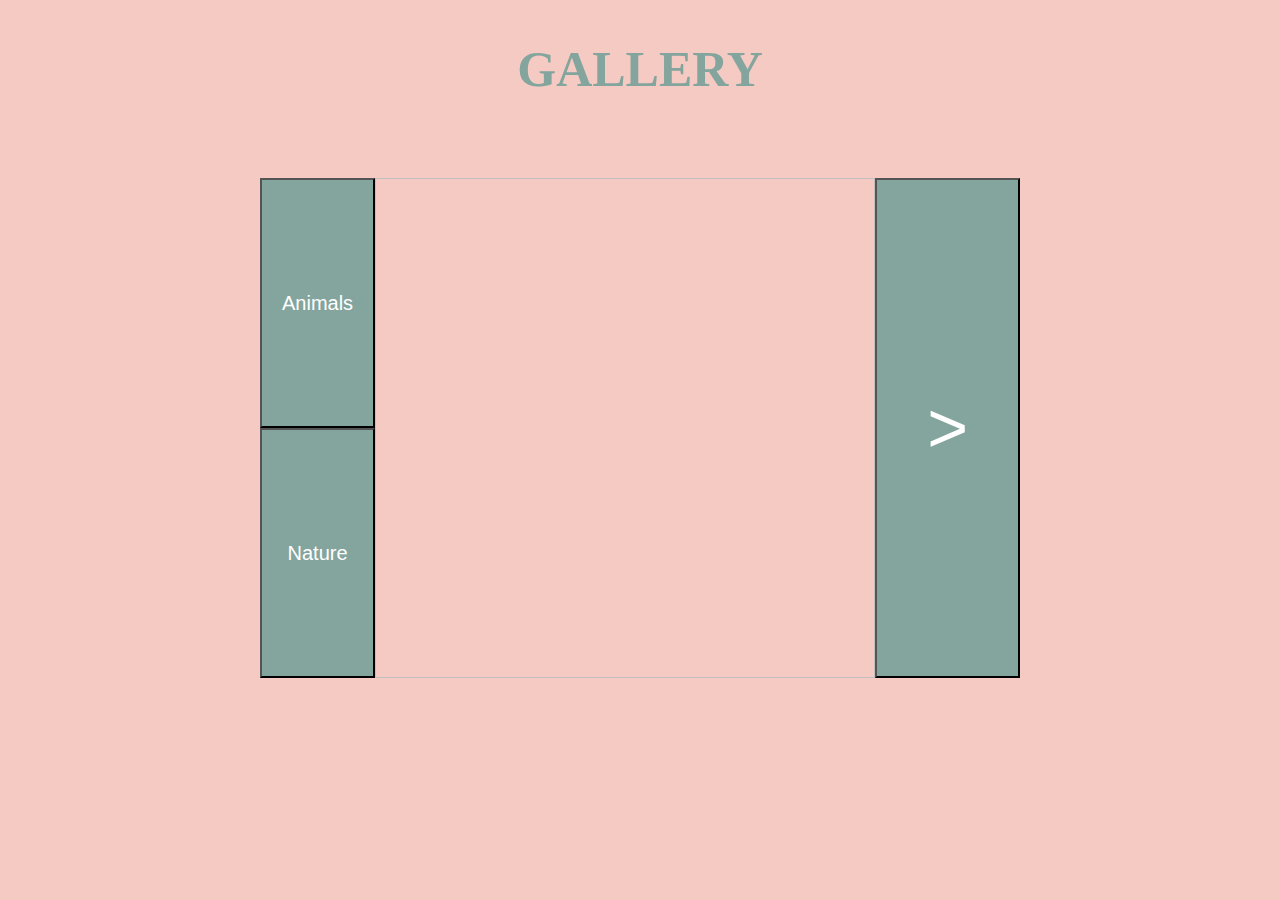
<file: Week2/index.html>
<!DOCTYPE html>
<html lang="en">
<head>
    <meta charset="UTF-8">
    <meta http-equiv="X-UA-Compatible" content="IE=edge">
    <meta name="viewport" content="width=device-width, initial-scale=1.0">
    <title>Image Gallery</title>
    <link rel="stylesheet" href="style.css">
</head>
<body>
    <h1>GALLERY</h1>
    <div class="container">
        <div class="container_buttons">
            <button class="animals" id="animals">Animals</button>
            <button class="nature" id="nature">Nature</button>
        </div>
        <div class="container_display">
            <img class="photos" id="photos" />
            <button class="nextButton" id="nextButton"> > </button>
        </div>
    </div>

    <script src="app.js"></script>
</body>
</html>
</file>
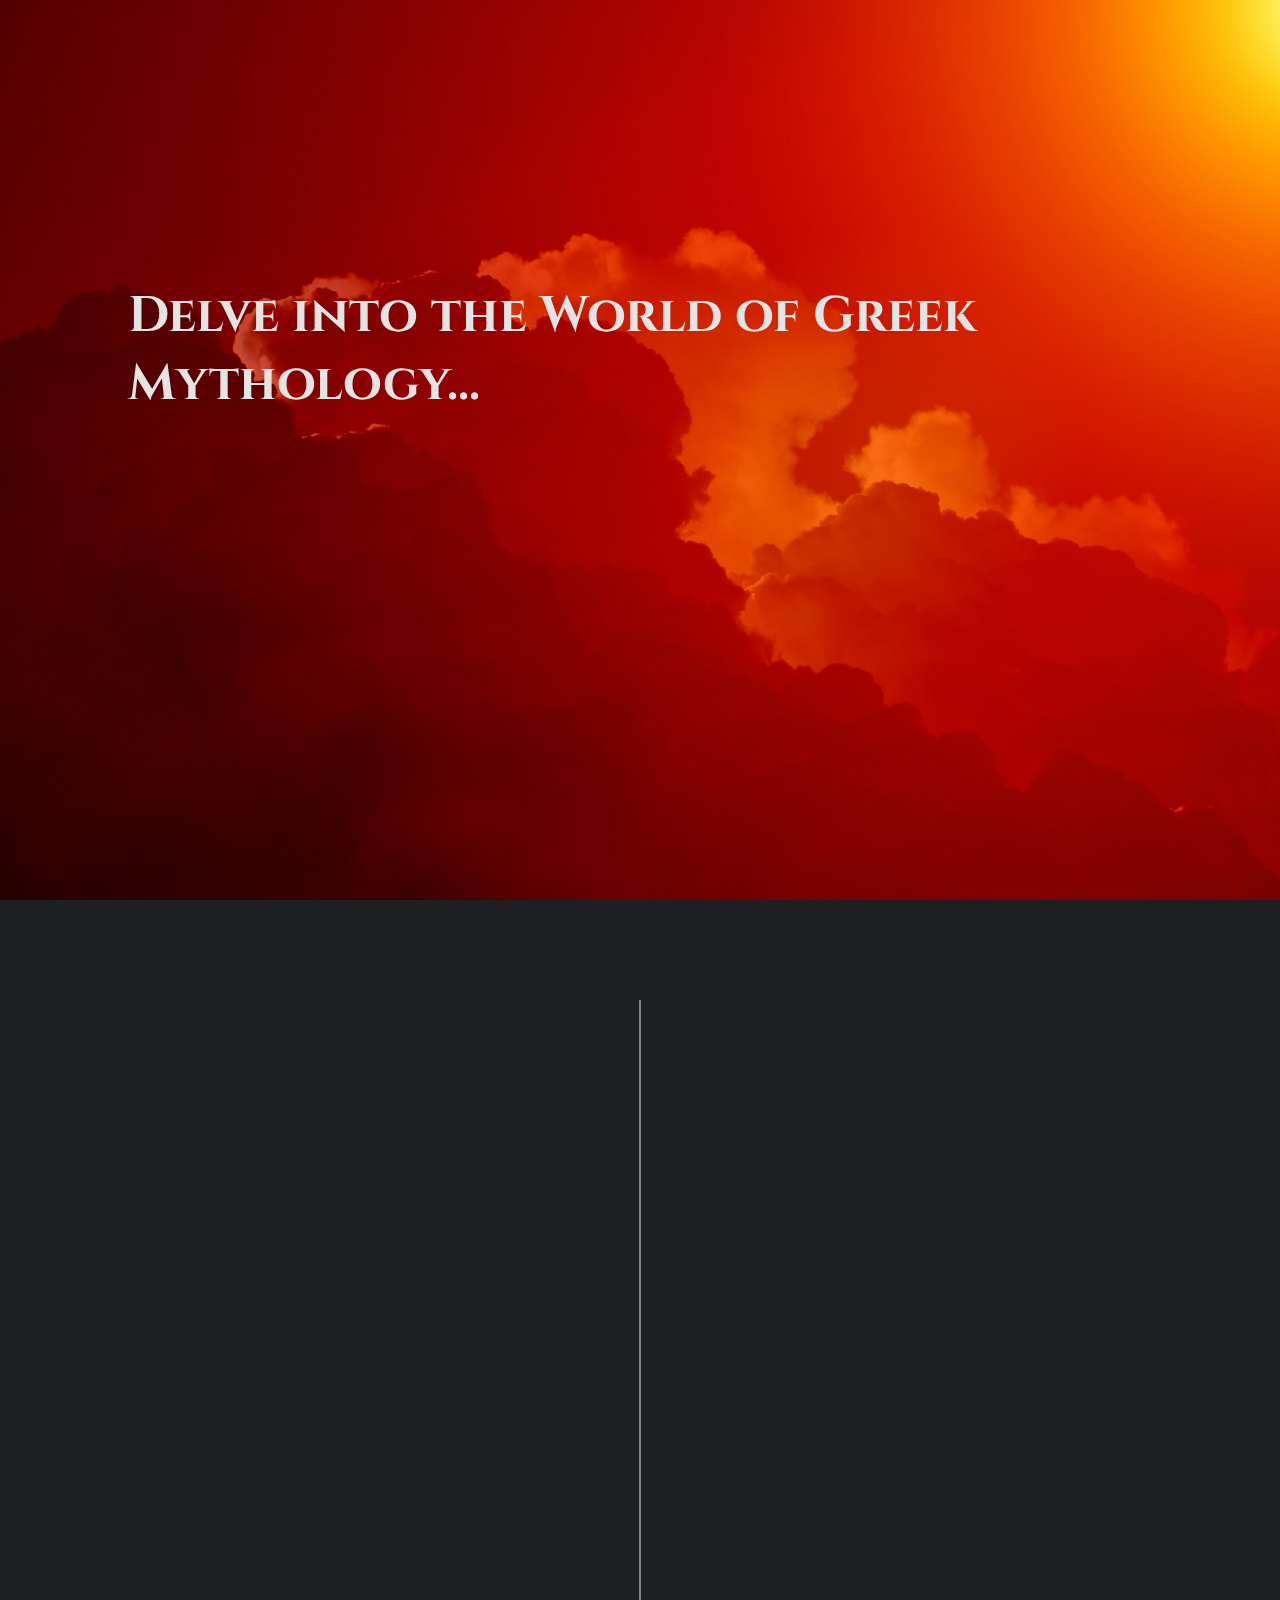
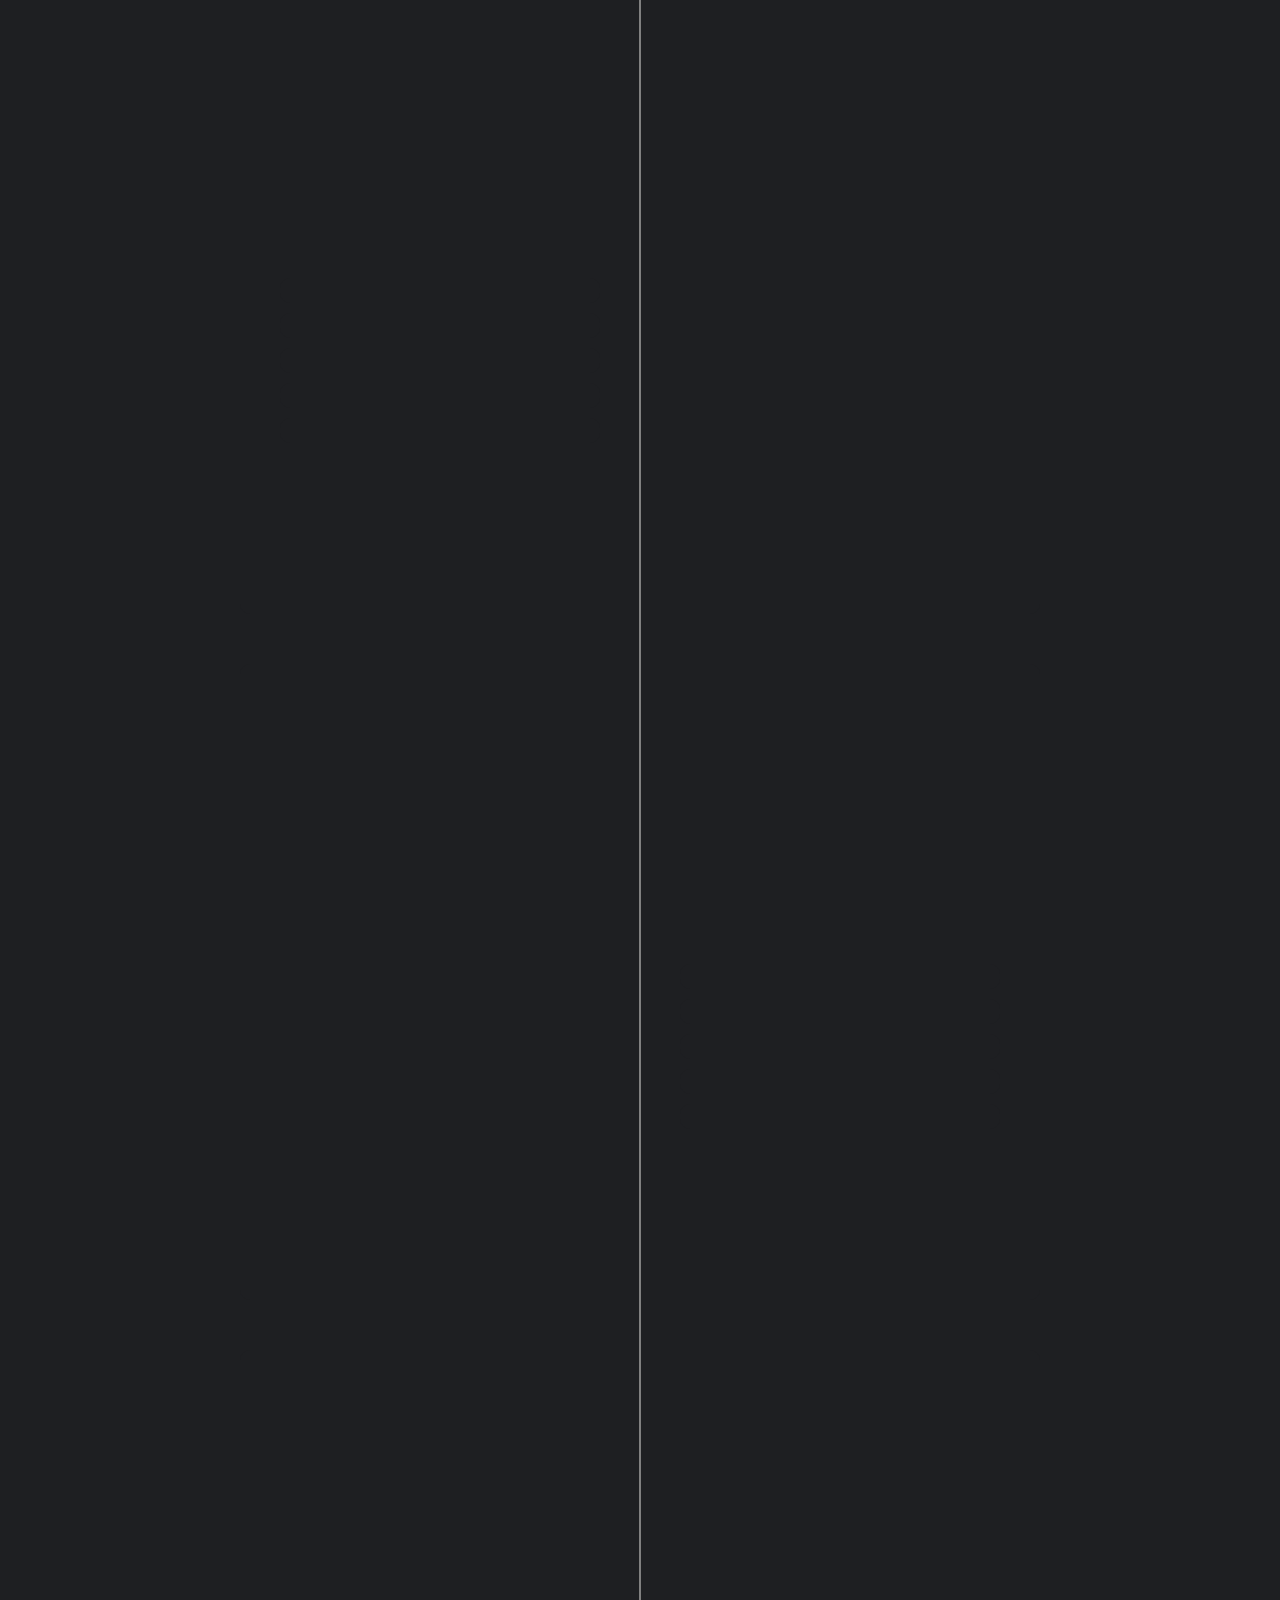
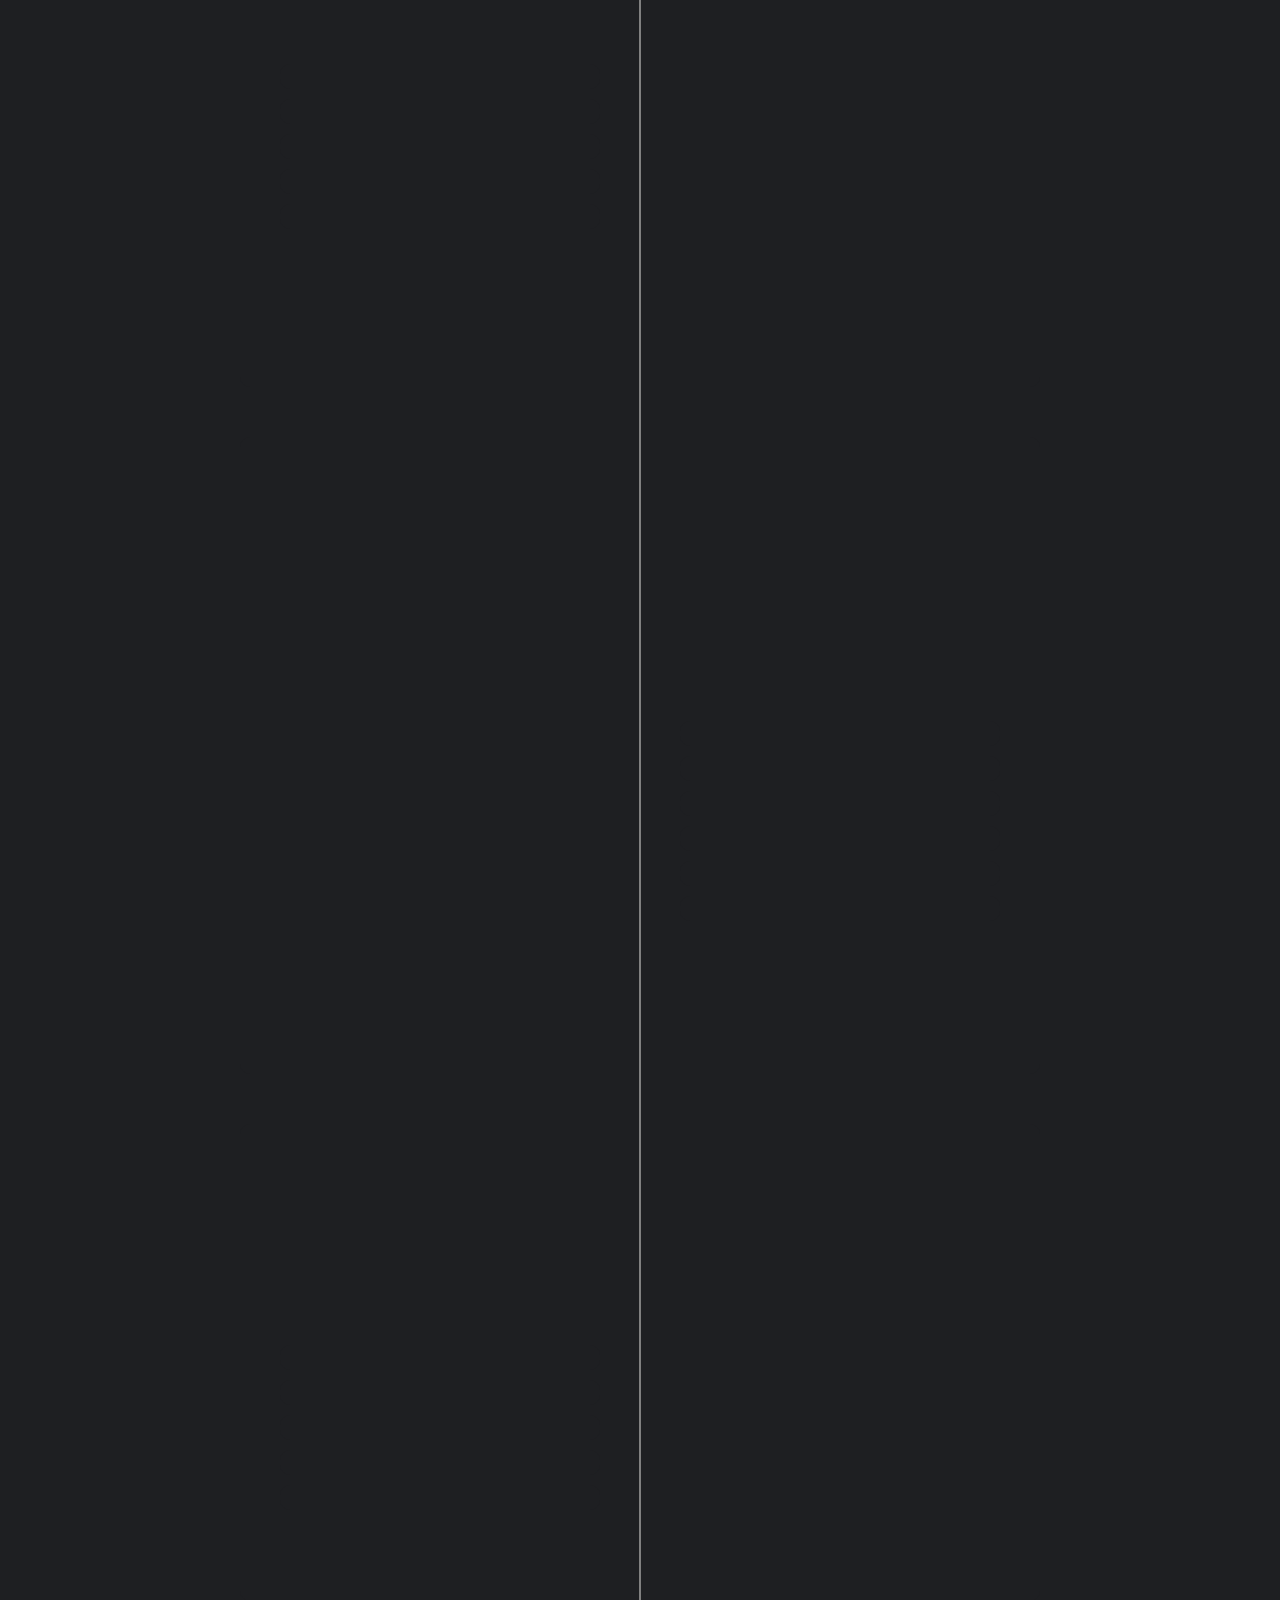
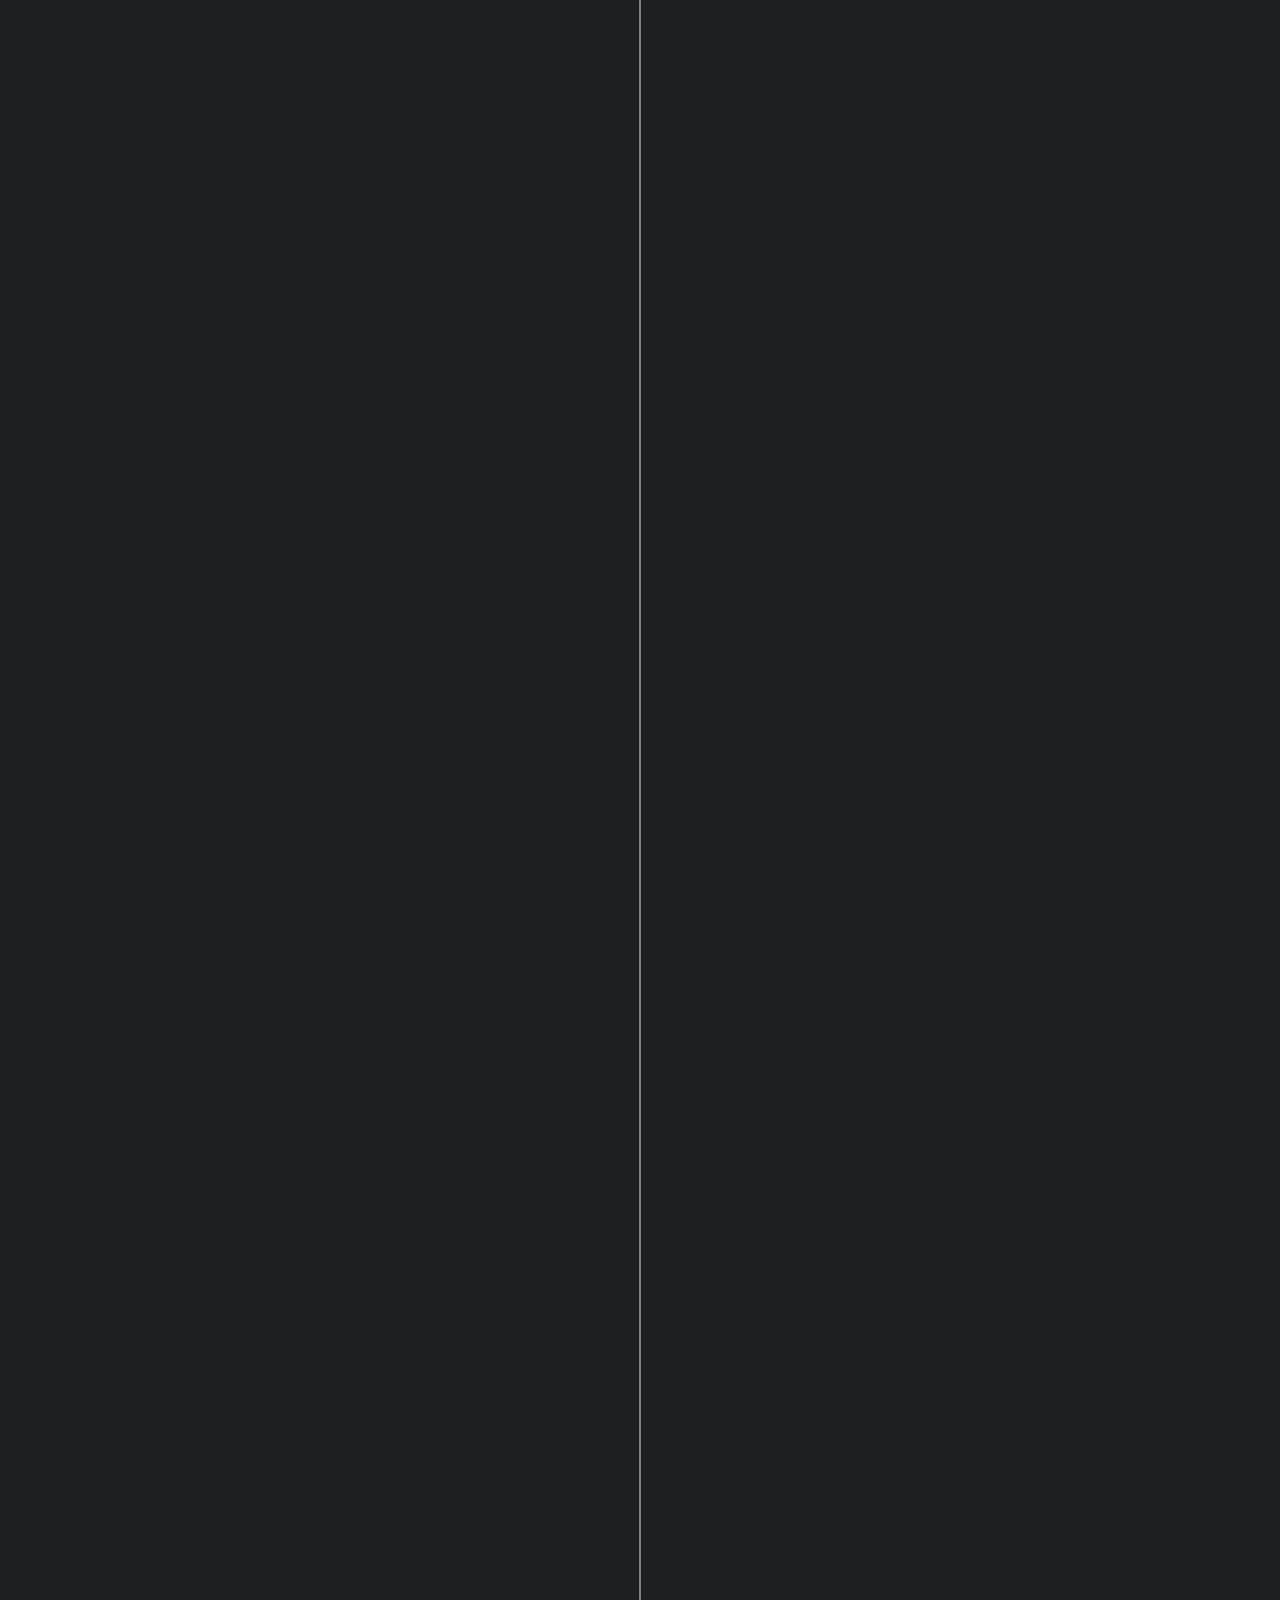
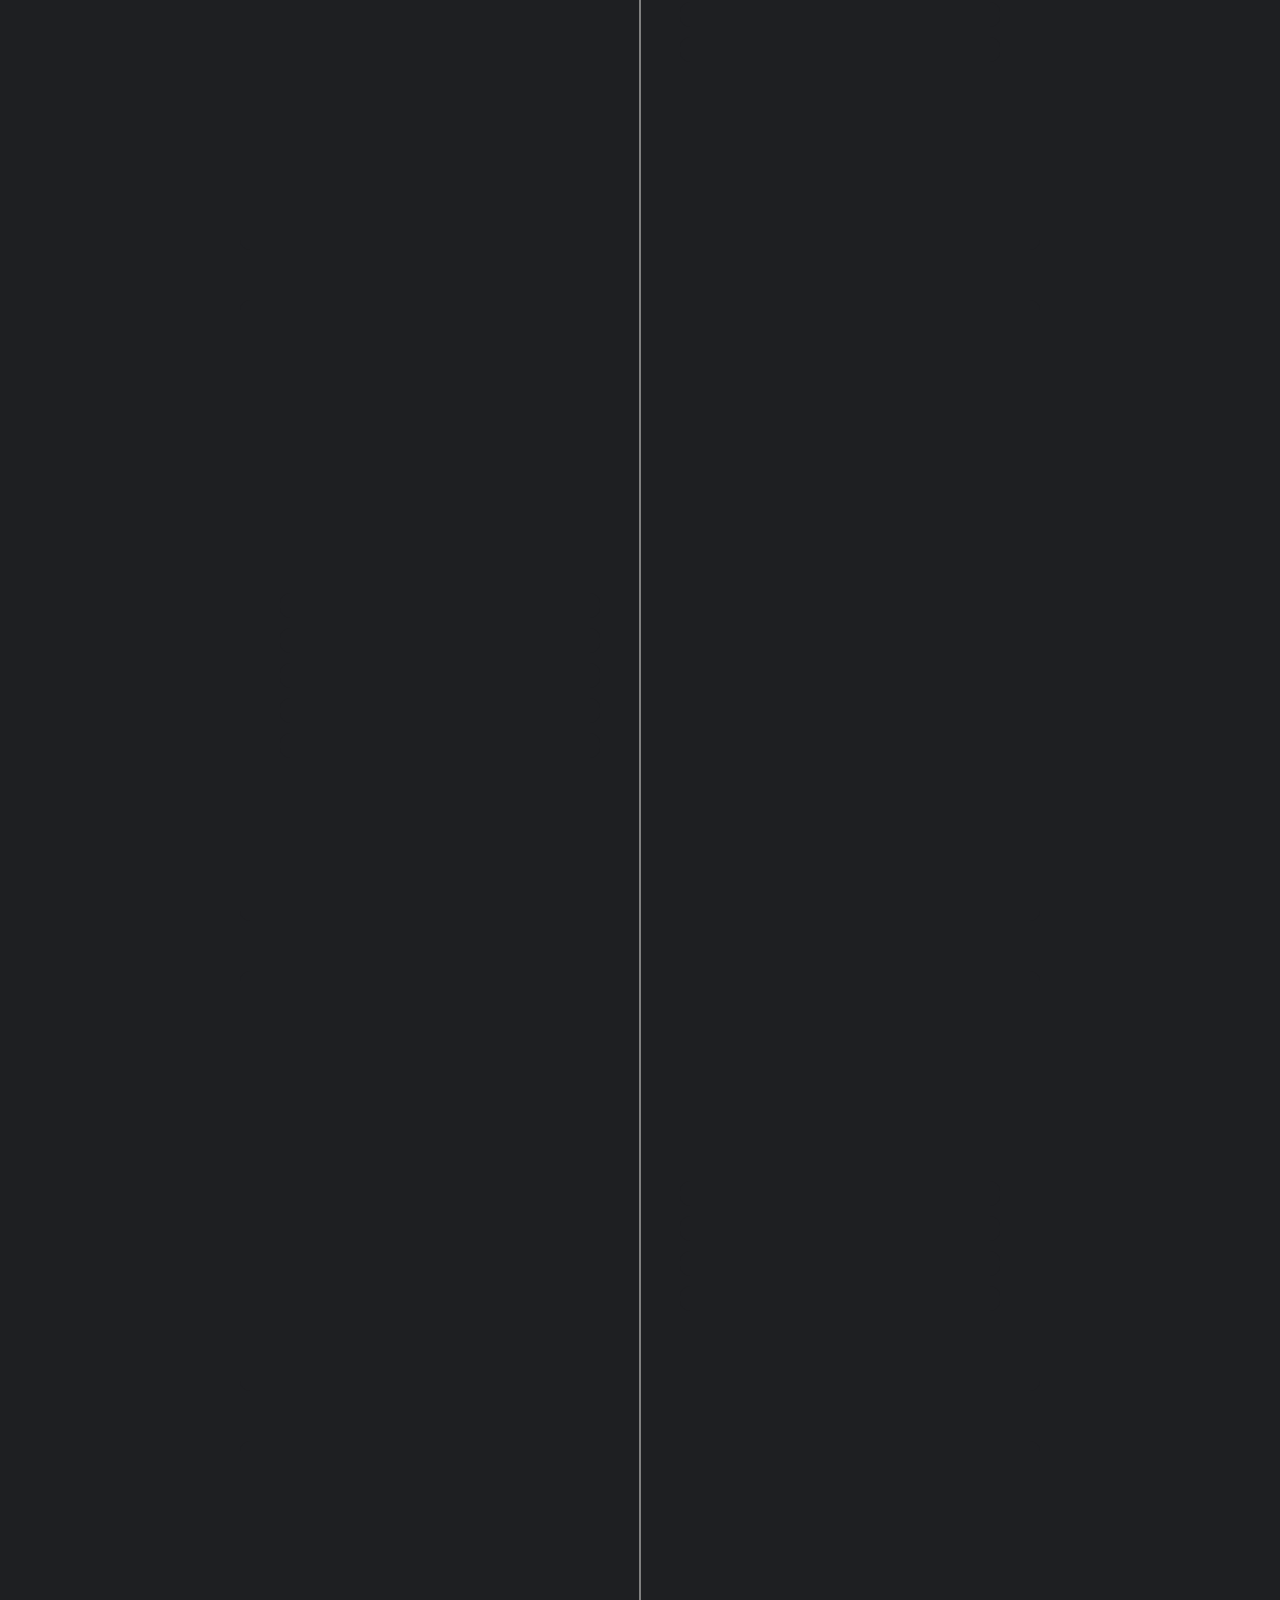
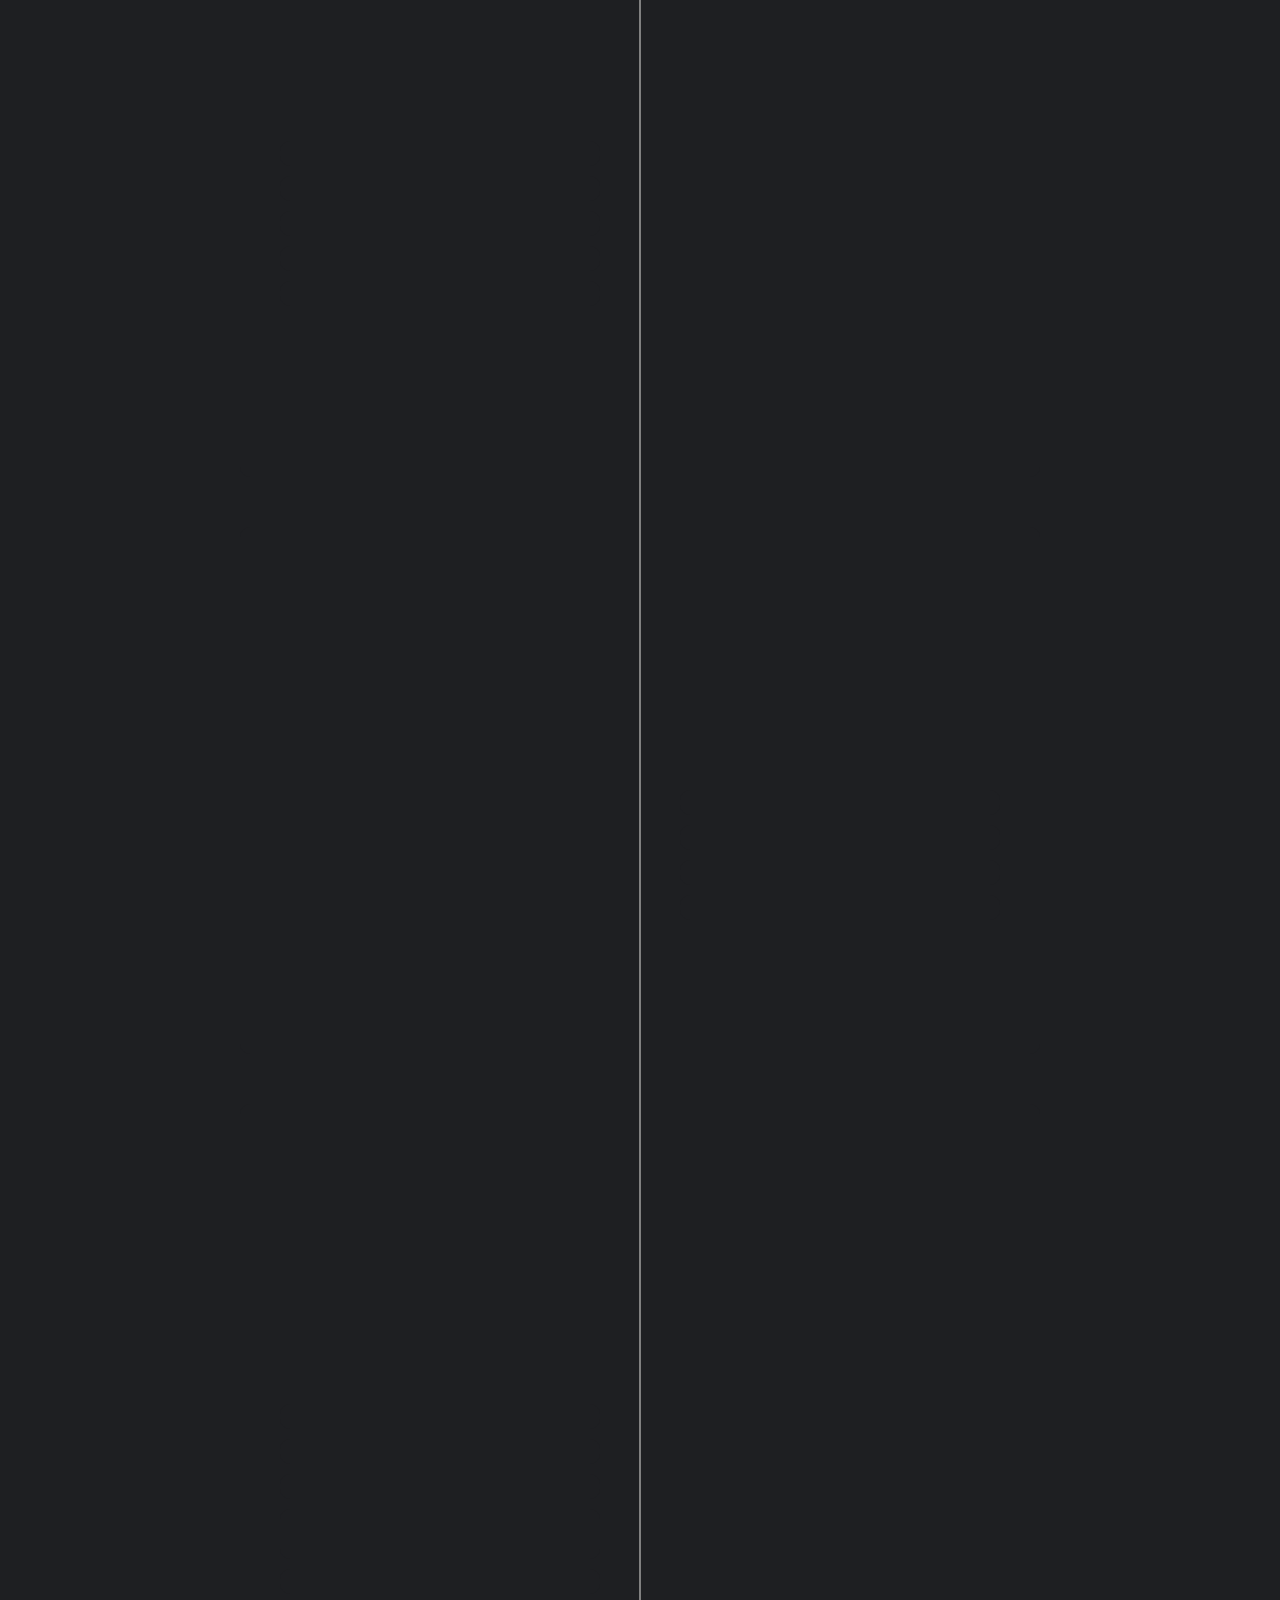
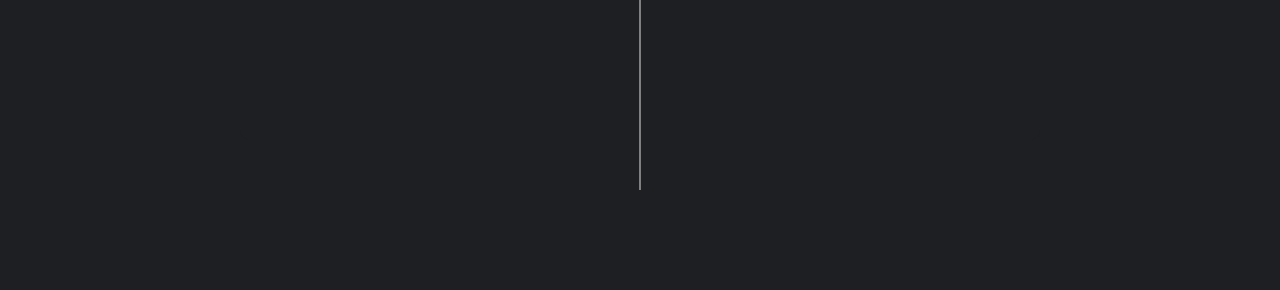
<file: Project 1/code/index.html>
<!DOCTYPE html>
<html lang="en">
<head>
    <meta charset="UTF-8">
    <meta http-equiv="X-UA-Compatible" content="IE=edge">
    <meta name="viewport" content="width=device-width, initial-scale=1.0">
    <title>Connections Lab - Project 1</title>

    <link rel="preconnect" href="https://fonts.googleapis.com">
    <link rel="preconnect" href="https://fonts.gstatic.com" crossorigin>
    <link href="https://fonts.googleapis.com/css2?family=Cinzel:wght@400;500;600;700;800;900&display=swap" rel="stylesheet">

    <link rel="stylesheet" href="style.css">
</head>
<body>

    <!-- The main page the user lands on -->
    <div class="container_home">
        <h1 class="container_home-title">Delve into the World of Greek Mythology...</h1>
    </div>

    <!-- Contains the timeline that the information is displayed on -->
    <div class="container">
        <div class="container_timeline">
            <ul id="list">

            </ul>
        </div>
    </div>
    <script src="app.js"></script>
</body>
</html>
</file>
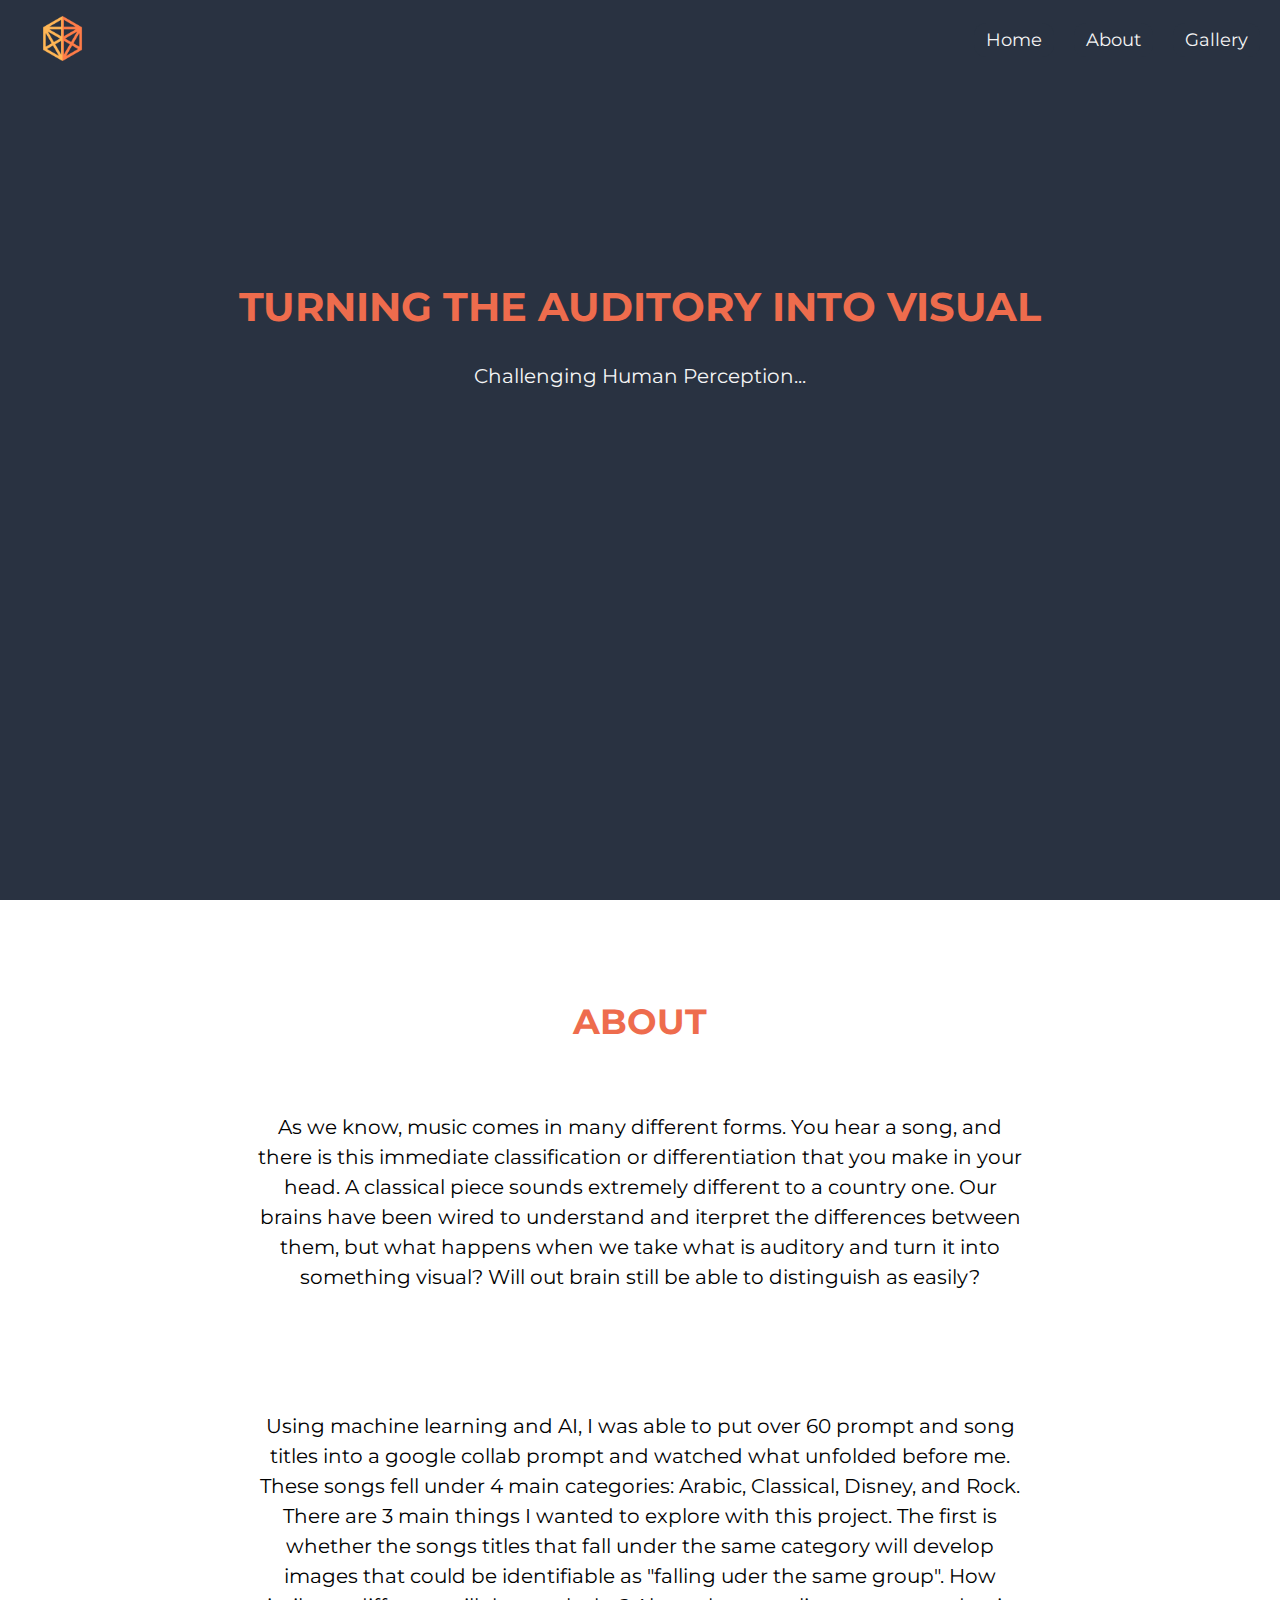
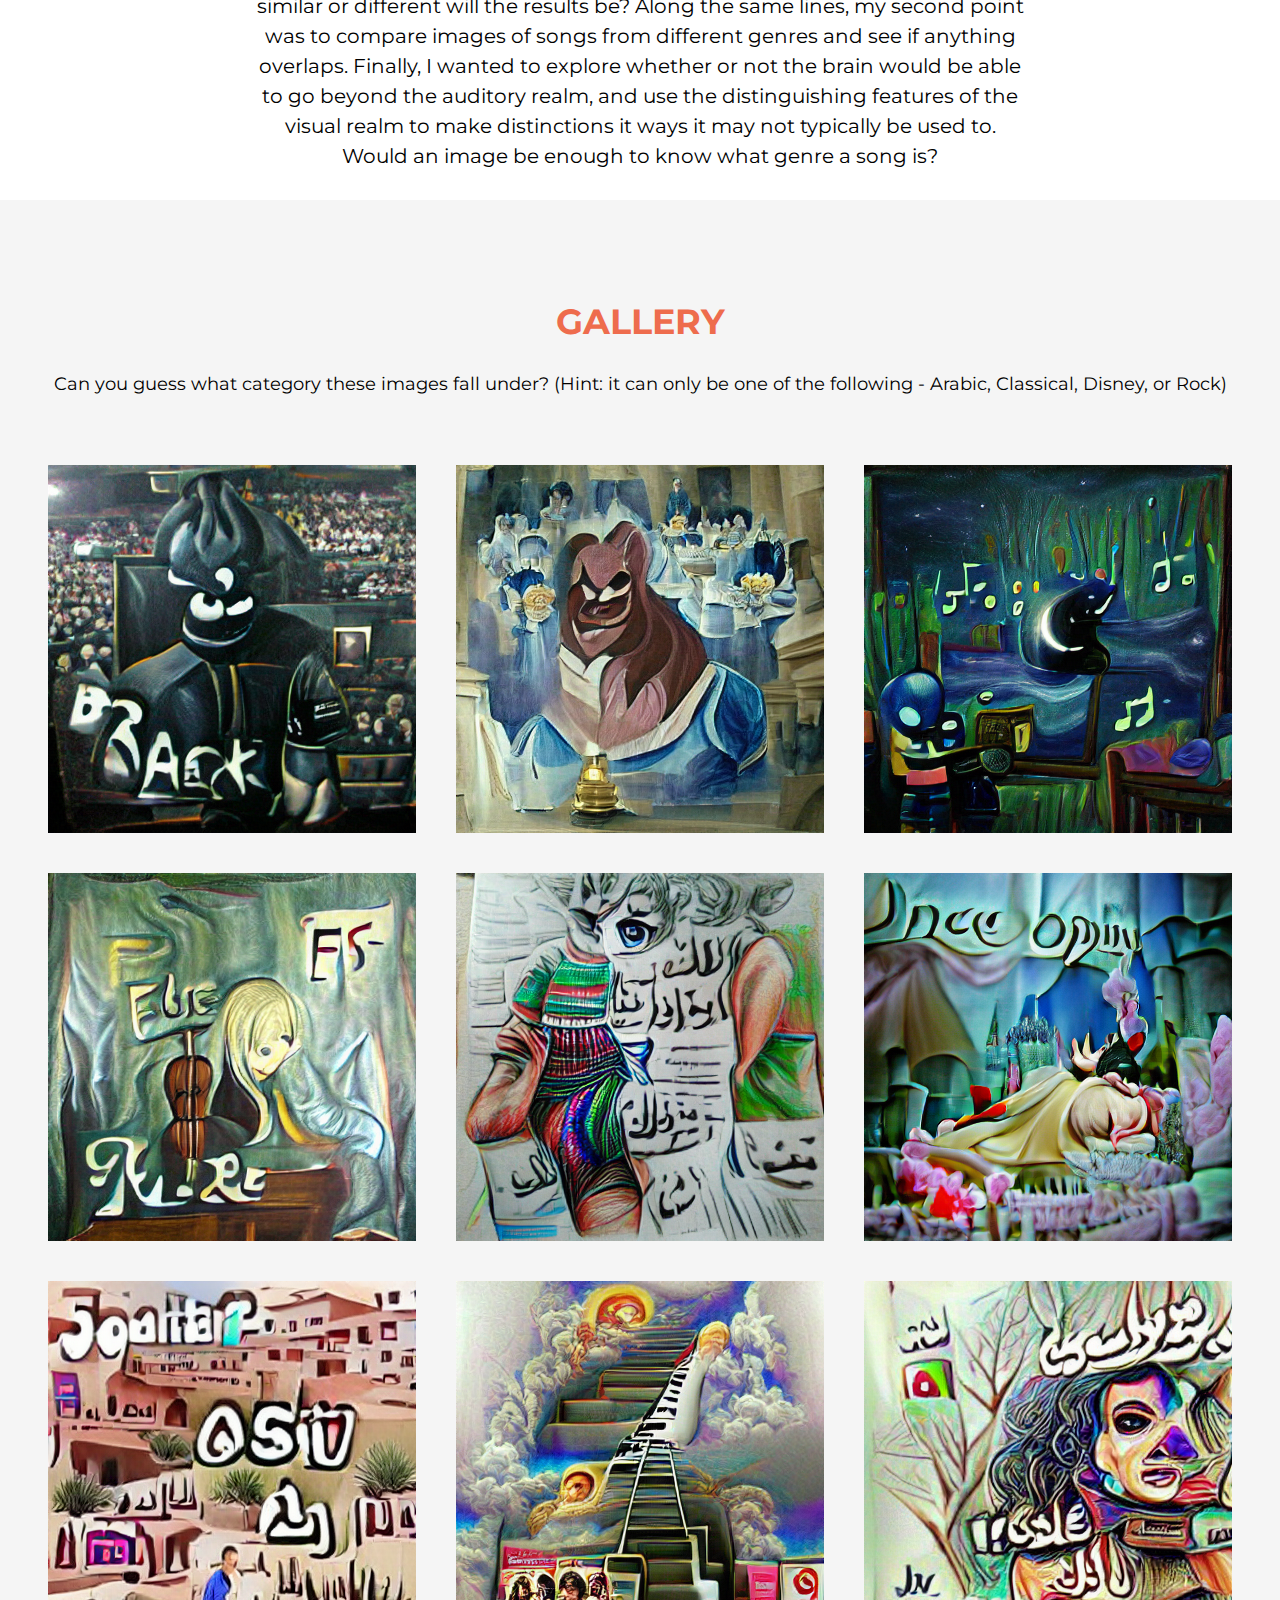
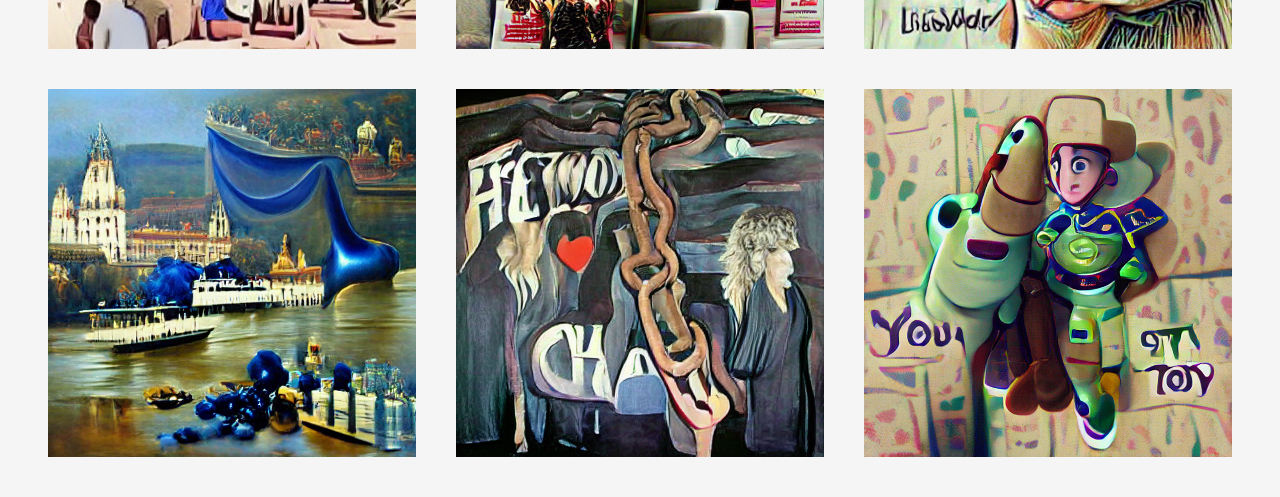
<file: Week1/Assignment1/Project/index.html>
<!DOCTYPE html>
<html lang="en">
<head>
    <meta charset="UTF-8">
    <meta http-equiv="X-UA-Compatible" content="IE=edge">
    <meta name="viewport" content="width=device-width, initial-scale=1.0">
    <title>Project</title>

    <!-- Font used in website -->
    <link rel="preconnect" href="https://fonts.googleapis.com">
    <link rel="preconnect" href="https://fonts.gstatic.com" crossorigin>
    <link href="https://fonts.googleapis.com/css2?family=Montserrat:wght@400;500;600&display=swap" rel="stylesheet">

    <link href="img/logo.png" rel="icon">

    <link rel="stylesheet" href="style.css" />
</head>
<body>
        <!-- navigation bar -->
    <section class="navbar">
        <div class="navbar_container">
            <div class="container_logo">
                <img src="img/logo.png" alt="">
            </div>
            <nav>
                <ul>
                    <li><a href="#home">Home</a></li>
                    <li><a href="#about">About</a></li>
                    <li><a href="#gallery">Gallery</a></li>
                </ul>
            </nav>
        </div>
    </section>

    <!-- Home Page -->
    <section class="container" id="home">
        <div class="container_home">
            <h1 class="container_home-title">TURNING THE AUDITORY INTO VISUAL</h1>
            <p class="container_home-text">Challenging Human Perception...</p>
        </div>
    </section>

    <!-- About Page -->
    <section class="container" id="about">
        <div class="container_about">
            <h2 class="container_about-title">ABOUT</h2><br>
            <p class="container_about-text">As we know, music comes in many different forms. You hear a song, and there is this immediate classification or differentiation that you make in your head. A classical piece sounds extremely different to a country one. Our brains have been wired to understand and iterpret the differences between them, but what happens when we take what is auditory and turn it into something visual? Will out brain still be able to distinguish as easily?</p> <br>
            <p class="container_about-text">Using machine learning and AI, I was able to put over 60 prompt and song titles into a google collab prompt and watched what unfolded before me. These songs fell under 4 main categories: Arabic, Classical, Disney, and Rock. There are 3 main things I wanted to explore with this project. The first is whether the songs titles that fall under the same category will develop images that could be identifiable as "falling uder the same group". How similar or different will the results be? Along the same lines, my second point was to compare images of songs from different genres and see if anything overlaps. Finally, I wanted to explore whether or not the brain would be able to go beyond the auditory realm, and use the distinguishing features of the visual realm to make distinctions it ways it may not typically be used to. Would an image be enough to know what genre a song is? </p>
        </div>
    </section>

    <!-- Image Gallery -->
    <section class="container" id="gallery">
        <div class="container_gallery">
            <div class="container_gallery-title">
                <h2>GALLERY</h2>
                <p>Can you guess what category these images fall under? (Hint: it can only be one of the following - Arabic, Classical, Disney, or Rock)</p>
            </div>
            <div class="container_gallery-images">
                <img src="img/BackToBlack.png" alt="">
                <img src="img/BeOurGuest.png" alt="">
                <img src="img/EineKleineNachtmusik.png" alt="">
                <img src="img/FürElise.png" alt="">
                <img src="img/KifakInta.png" alt="">
                <img src="img/OnceUponADream.png" alt="">
                <img src="img/SekkahTaweela.png" alt="">
                <img src="img/StairwayToHeaven.png" alt="">
                <img src="img/Tenadik.png" alt="">
                <img src="img/TheBlueDanube.png" alt="">
                <img src="img/TheChain.png" alt="">
                <img src="img/You'veGotAFriendInMe.png" alt="">
            </div>
        </div>
    </section>
</body>
</html>
</file>
<file: Week2/style.css>
*{
    margin: 0;
    padding: 0;  
    background-color: #f5cac3;
}

img{
    width: 500px;
    height: 500px;
}

h1{
    display: flex;
    justify-content: center;
    text-align: center;
    padding: 40px 40px;
    font-size: 50px;
    color: #84a59d;
}

.container{
    display: flex;
    padding-top: 40px;
    justify-content: center;
}

.container_buttons{
    display: flex;
    flex-direction: column;
    background-color: #84a59d;
    color: white;
}

.container_buttons button{
    padding: 20px;
    font-size: 20px;
    background-color: #84a59d;
    color: white;
}

button{
    height: 100%
}


.container_display{
    display: flex;
    flex-direction: row;
}

.container_display button{
    color: white
}

.nextButton{
    background-color: #84a59d;
    font-size: 70px;
    padding: 50px;
}
</file>
<file: Project 1/code/style.css>
/* MAIN PAGE STYLES */
*{
    margin: 0;
    padding: 0;
    box-sizing: border-box;
}
/* Font used in the website */
html{
    font-family: 'Cinzel', serif;
}

/* HOME PAGE STYLES */
.container{
    min-height: 100vh;
    width: 100%;
    display: flex;
    align-items: center;
    justify-content: center;
    padding: 100px 0;
    background-color: #1e1f22;
    color: white;
}

.container_home{
    width: 100%;
    height: 100vh;
    padding-top: 22%;
    background-image: url("./img/red_background.jpg");
    background-size: cover;
    position: relative;
    display: flex;
    align-items: center;
    flex-direction: column;
}

.container_home-title{
    width: 80%;
    font-size: 50px;
    font-weight: 700;
    display: flex;
    color: rgb(228, 228, 228);
}

.container_home-text{
    display: flex;
    font-size: 30px;
    font-weight: 500;
    padding-top: 30px;
    line-height: 30px;
    color: #ffffff;
}

/* TIMELINE STYLES */
.container_timeline{
    width: 90%;
    height: auto;
    max-width: 800px;
    margin: 0;
    position: relative;
}

.container_timeline ul{
    list-style: none;
}

.container_timeline ul li{
    padding: 0px;
    background-color: #1e1f22;
    color: white;
    border-radius: 10px;
    margin-bottom: 20px;
}


.container_timeline ul li:last-child{
    margin-bottom: 0;
}


.container_timeline-content h1{
    font-size: 25px;
    font-weight: 500;
    line-height: 30px;
    margin-bottom: 10px;
    text-align: center;
    letter-spacing: 10px;
}

.container_timeline-content img{
    width: 100%;
    height: auto;
    padding: 30px;
}

.container_timeline-info{
    padding: 40px;
}

.container_timeline-info ul li{
    margin: 0;
}

.container_timeline-info ul li:last-child{
    margin-bottom: 10px;
}

.abilities_list-text{
    text-indent: 45px;
}
    
/* Adds the gray timeline in the middle of the screen */
.container_timeline::before{
    content: '';
    position: absolute;
    height: 100%;
    width: 2px;
    left:50%;
    transform: translateX(-50%);
    background-color: gray;
}
    
.container_timeline-content{
    display: flex;
    width: 100%;
    margin-bottom: 50px;
    position: relative;
}

.container_timeline-images{
    margin: 0;
    width: 50%;
    margin-bottom: 50px;
    position: relative;
}

.container_timeline-info{
    display: flex;
    flex-direction: column;
    justify-content: center;
    height: auto;
    width: 50%;
    position: relative;
}
.container_timeline-info p{
    display: flex;
    flex-direction: row;
    justify-content: left;
    width: 100%;
    margin-bottom: 10px;
    position: relative;
    font-size: 16px;
    line-height: 25px;
}


/* JS SCROLLING ANIMATION STYLES */
p{
    opacity: 0;
    position: relative;
    bottom: -40px;
    transition: all 0.8s ease-out;
}

img{
    opacity: 0;
    position: relative;
    bottom: -40px;
    transition: all 0.8s ease-out;
}

h1{
    opacity: 0;
    position: relative;
    bottom: -40px;
    transition: all 0.8s ease-out;
}

.show{
    opacity: 1;
    bottom: 0;
}
</file>
<file: Week1/Assignment1/Project/style.css>
* {
    margin: 0px;
    padding: 0px;
    box-sizing: border-box;
    font-family: 'Montserrat', sans-serif;
}

/* NAVIGATIONS STYLES */

.navbar{
    position: fixed;
    z-index: 9997;
    width: 100%;
    color: #ee6c4d;
    background-color: #293241;
    height: 80px;
}

.navbar .navbar_container{
    max-width: 2000px;
    margin: 0px auto;
    display: flex; 
    justify-content: space-between;
    align-items: center;
    height: 80px;
}

.container_logo{
    padding-left: 40px;
}

.container_logo img{
    width: 45px;
    height: 45px;
}

nav{
    display: flex;
}

nav ul{
    display: flex;
    margin-right: 10px;
}

nav ul li{
    list-style: none;
}

nav ul li a{
    background-color: #293241;
    color: #f5f5f5;
    text-decoration: none;
    font-size: 18px;
    margin: 0px 10px;
    padding: 6px 12px;
    border-radius: 12px;
}

nav ul li a:hover{
    background-color: #f5f5f5;
    color: #293241;
    transition: 2s ease;
}

/* CONTAINER STYLES */

.container{
    display: flex;
    background-color: #ffffff;
    overflow: scroll;
}

/* HOME PAGE STYLE */

.container_home{
    width: 100%;
    height: 100vh;
    padding-top: 22%;
    background-color: #293241;
    background-size: cover;
    position: relative;
    display: flex;
    flex-direction: column;
}

.container_home-title{
    font-size: 40px;
    display: flex;
    justify-content: center;
    color: #ee6c4d;
}
.container_home-text{
    display: flex;
    font-size: 20px;
    padding-top: 30px;
    line-height: 30px;
    color: #f5f5f5;
    justify-content: center;
    text-align: center;
}

/* ABOUT PAGE STYLE*/

.container_about{
    width: 100%;
    height: 100vh;
    padding-top: 100px;
    background-size: cover;
    position: relative;
    display: flex;
    flex-direction: column;
}

.container_about-title{
    font-size: 35px;;
    display: flex;
    justify-content: center;
    color: #ee6c4d;
}
.container_about-text{
    display: flex;
    padding: 50px 20%;
    font-size: 20px;
    line-height: 30px;
    text-align: center;
}

/* GALLERY PAGE STYLES */

.container_gallery{
    width: 100%;
    height: 100%;
    padding-top: 100px;
    background-color: #f5f5f5;
    background-size: cover;
    position: relative;
    display: flex;
    flex-direction: column;
}

.container_gallery-title h2{
    font-size: 35px;
    padding-bottom: 30px;
    display: flex;
    justify-content: center;
    color: #ee6c4d;
}

.container_gallery-title p{
    font-size: 18px;
    padding-bottom: 30px;
    display: flex;
    justify-content: center;
}

.container_gallery-images{
    display: flex;
    padding: 20px 20px;
    width: 100%;
    justify-content: center;
    flex-flow: wrap;
    align-content: center;
}

.container_gallery-images img{
    display: flex;
    justify-content: center;
    align-content: center;
    padding: 20px 20px;
}
</file>
